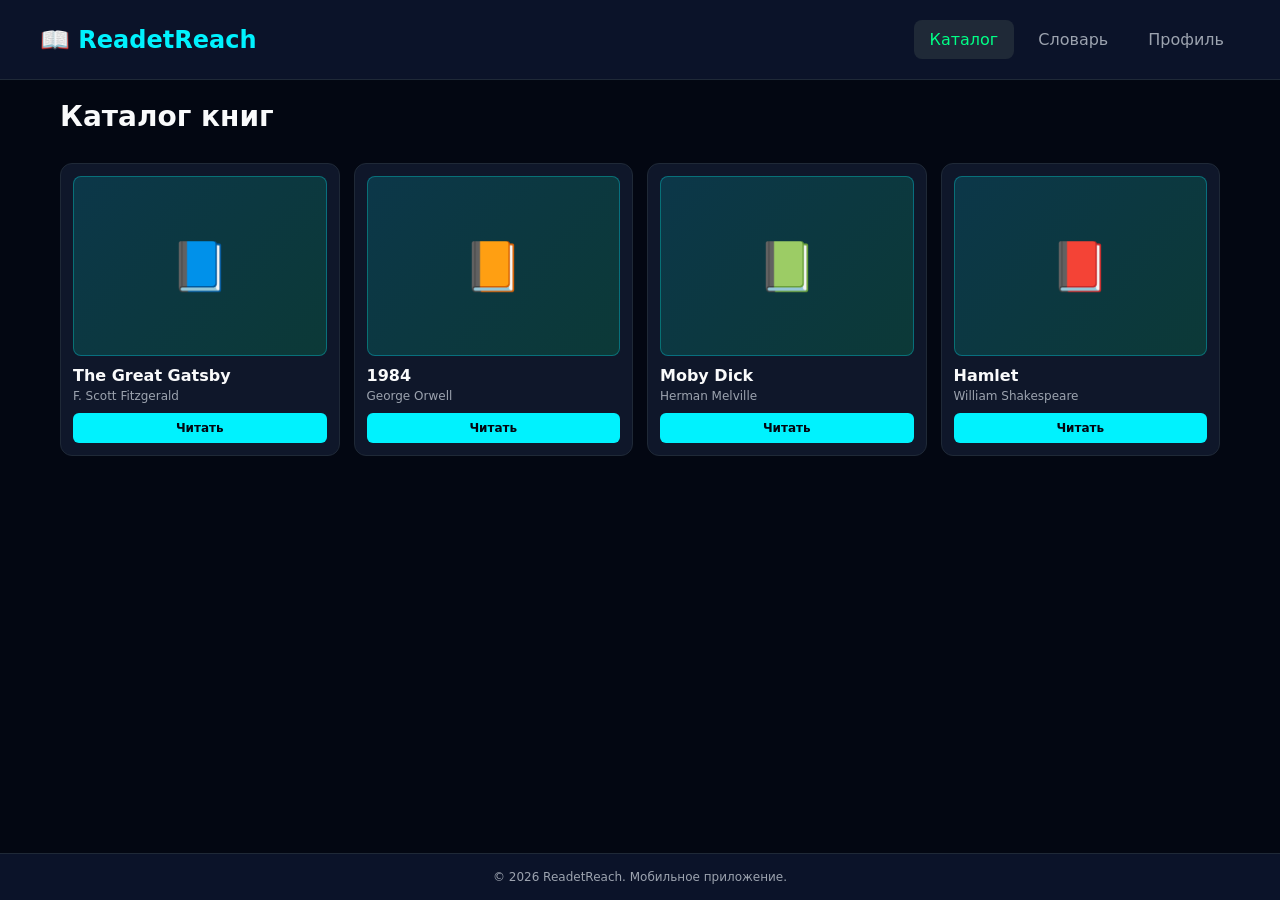
<file: index.html>
<!DOCTYPE html>
<html lang="ru">
<head>
  <meta charset="UTF-8">
  <!-- Обязательный метатег Viewport -->
  <meta name="viewport" content="width=device-width, initial-scale=1.0, maximum-scale=1.0, user-scalable=no">
  <title>ReadetReach — Каталог книг</title>
  <link rel="stylesheet" href="css/normalize.css">
  <link rel="stylesheet" href="css/style.css">
</head>
<body>

  <header class="header">
    <a href="index.html" class="logo">📖 ReadetReach</a>
    <nav class="nav">
      <a href="index.html" class="nav-link active">Каталог</a>
      <a href="dictionary.html" class="nav-link">Словарь</a>
      <a href="profile.html" class="nav-link">Профиль</a>
    </nav>
  </header>

  <main class="main-content">
    <h1 class="page-title">Каталог книг</h1>
    <section class="catalog-grid">
      <article class="book-card">
        <div class="book-cover">📘</div>
        <h2 class="book-title">The Great Gatsby</h2>
        <p class="book-author">F. Scott Fitzgerald</p>
        <button class="btn-primary">Читать</button>
      </article>

      <article class="book-card">
        <div class="book-cover">📙</div>
        <h2 class="book-title">1984</h2>
        <p class="book-author">George Orwell</p>
        <button class="btn-primary">Читать</button>
      </article>

      <article class="book-card">
        <div class="book-cover">📗</div>
        <h2 class="book-title">Moby Dick</h2>
        <p class="book-author">Herman Melville</p>
        <button class="btn-primary">Читать</button>
      </article>

      <article class="book-card">
        <div class="book-cover">📕</div>
        <h2 class="book-title">Hamlet</h2>
        <p class="book-author">William Shakespeare</p>
        <button class="btn-primary">Читать</button>
      </article>
    </section>
  </main>

  <footer class="footer">
    <p>&copy; 2026 ReadetReach. Мобильное приложение.</p>
  </footer>
<script src="js/app.js"></script>
</body>
</html>
</file>
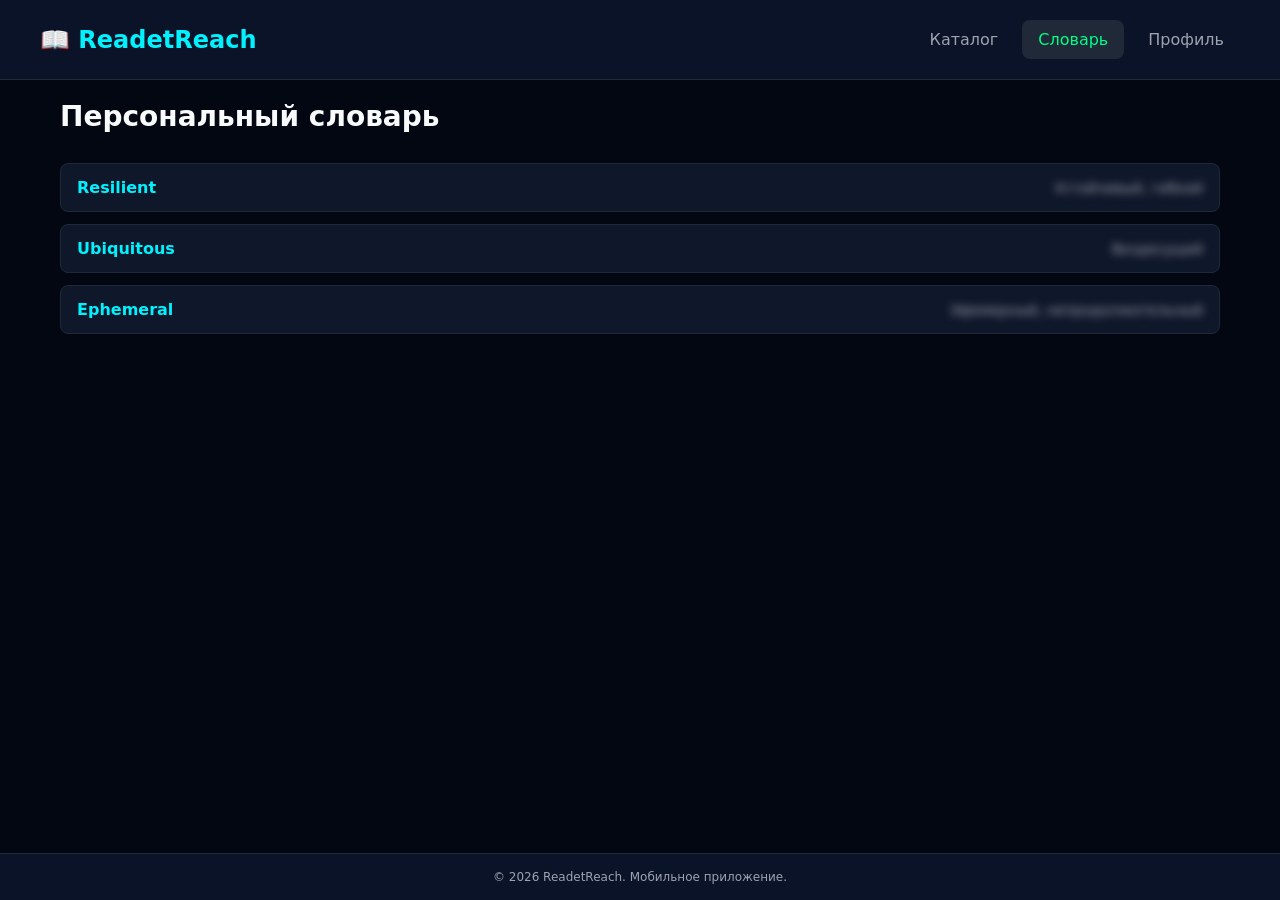
<file: dictionary.html>
<!DOCTYPE html>
<html lang="ru">
<head>
  <meta charset="UTF-8">
  <meta name="viewport" content="width=device-width, initial-scale=1.0, maximum-scale=1.0, user-scalable=no">
  <title>ReadetReach — Мой словарь</title>
  <link rel="stylesheet" href="css/normalize.css">
  <link rel="stylesheet" href="css/style.css">
</head>
<body>

  <header class="header">
    <a href="index.html" class="logo">📖 ReadetReach</a>
    <nav class="nav">
      <a href="index.html" class="nav-link">Каталог</a>
      <a href="dictionary.html" class="nav-link active">Словарь</a>
      <a href="profile.html" class="nav-link">Профиль</a>
    </nav>
  </header>

  <main class="main-content">
    <h1 class="page-title">Персональный словарь</h1>
    <section class="dictionary-list">
      <div class="word-card">
        <span class="word-term">Resilient</span>
        <span class="word-translation">Устойчивый, гибкий</span>
      </div>
      <div class="word-card">
        <span class="word-term">Ubiquitous</span>
        <span class="word-translation">Вездесущий</span>
      </div>
      <div class="word-card">
        <span class="word-term">Ephemeral</span>
        <span class="word-translation">Эфемерный, непродолжительный</span>
      </div>
    </section>
  </main>

  <footer class="footer">
    <p>&copy; 2026 ReadetReach. Мобильное приложение.</p>
  </footer>
<script src="js/app.js"></script>
</body>
</html>
</file>
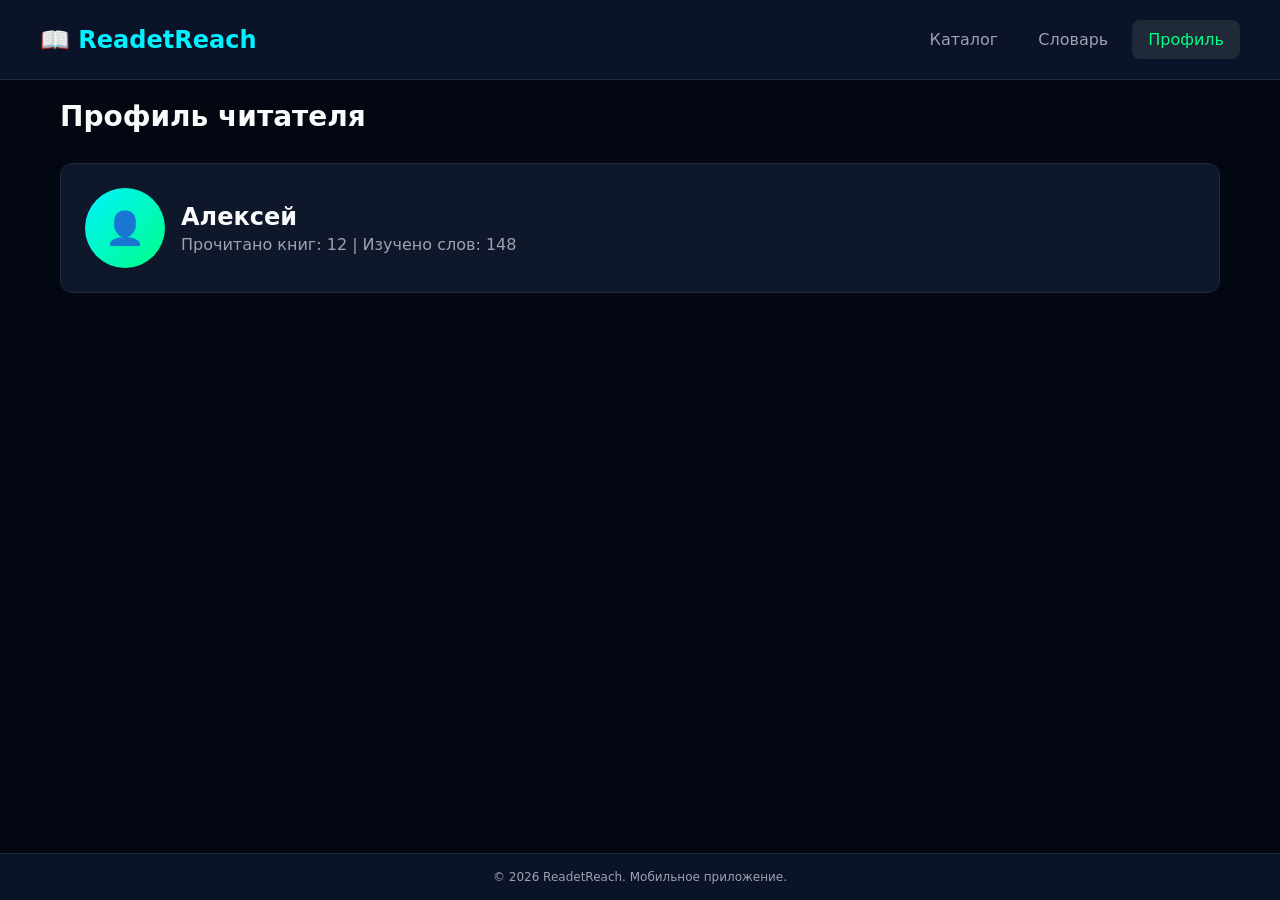
<file: profile.html>
<!DOCTYPE html>
<html lang="ru">
<head>
  <meta charset="UTF-8">
  <meta name="viewport" content="width=device-width, initial-scale=1.0, maximum-scale=1.0, user-scalable=no">
  <title>ReadetReach — Профиль</title>
  <link rel="stylesheet" href="css/normalize.css">
  <link rel="stylesheet" href="css/style.css">
</head>
<body>

  <header class="header">
    <a href="index.html" class="logo">📖 ReadetReach</a>
    <nav class="nav">
      <a href="index.html" class="nav-link">Каталог</a>
      <a href="dictionary.html" class="nav-link">Словарь</a>
      <a href="profile.html" class="nav-link active">Профиль</a>
    </nav>
  </header>

  <main class="main-content">
    <h1 class="page-title">Профиль читателя</h1>
    <section class="profile-card">
      <div class="avatar">👤</div>
      <div>
        <h2>Алексей</h2>
        <p style="color: var(--text-muted); margin-top: 0.25rem;">Прочитано книг: 12 | Изучено слов: 148</p>
      </div>
    </section>
  </main>

  <footer class="footer">
    <p>&copy; 2026 ReadetReach. Мобильное приложение.</p>
  </footer>
<script src="js/app.js"></script>
</body>
</html>
</file>
<file: css/style.css>
:root {
  --bg-primary: #030712;
  --bg-card: #0f172a;
  --bg-header: #0b1329;
  --accent-cyan: #00f2fe;
  --accent-green: #00ff87;
  --text-primary: #f9fafb;
  --text-muted: #9ca3af;
  --border-color: #1f2937;
}

body {
  display: flex;
  flex-direction: column;
  min-height: 100vh;
}

.header {
  background-color: var(--bg-header);
  border-bottom: 0.0625rem solid var(--border-color);
  padding: 0.875rem 1.25rem;
  display: flex;
  justify-content: space-between;
  align-items: center;
  position: sticky;
  top: 0;
  z-index: 100;
}

.logo {
  color: var(--accent-cyan);
  font-size: 1.25rem;
  font-weight: 800;
  display: flex;
  align-items: center;
  gap: 0.5rem;
}

.nav {
  display: flex;
  gap: 0.5rem;
}

.nav-link {
  color: var(--text-muted);
  font-size: 0.875rem;
  padding: 0.5rem 0.75rem;
  border-radius: 0.5rem;
  transition: all 0.2s ease;
}

.nav-link.active, .nav-link:hover {
  background-color: var(--border-color);
  color: var(--accent-green);
}

.main-content {
  flex: 1;
  padding: 1.25rem;
  width: 100%;
  max-width: 75rem; 
  margin: 0 auto;
}

.page-title {
  font-size: 1.375rem;
  font-weight: 700;
  margin-bottom: 1.25rem;
  color: var(--text-primary);
}

.catalog-grid {
  display: flex;
  flex-wrap: wrap;
  gap: 0.875rem;
}

.book-card {
  background-color: var(--bg-card);
  border: 0.0625rem solid var(--border-color);
  border-radius: 0.75rem;
  padding: 0.75rem;
  display: flex;
  flex-direction: column;
  flex: 1 1 calc(50% - 0.875rem); /* 2 колонки */
  min-width: 8.75rem;
}

.book-cover {
  height: 8.75rem;
  background: linear-gradient(135deg, rgba(0, 242, 254, 0.15), rgba(0, 255, 135, 0.15));
  border: 0.0625rem solid rgba(0, 242, 254, 0.3);
  border-radius: 0.5rem;
  display: flex;
  align-items: center;
  justify-content: center;
  font-size: 2.25rem;
  margin-bottom: 0.625rem;
}

.book-title {
  font-size: 0.875rem;
  font-weight: 700;
  margin-bottom: 0.25rem;
}

.book-author {
  font-size: 0.75rem;
  color: var(--text-muted);
  margin-bottom: 0.625rem;
}

.btn-primary {
  margin-top: auto;
  background-color: var(--accent-cyan);
  color: #030712;
  padding: 0.5rem;
  border-radius: 0.375rem;
  font-weight: 700;
  font-size: 0.75rem;
  text-align: center;
  cursor: pointer;
}

.dictionary-list {
  display: flex;
  flex-direction: column;
  gap: 0.75rem;
}

.word-card {
  background-color: var(--bg-card);
  border: 0.0625rem solid var(--border-color);
  padding: 0.875rem 1rem;
  border-radius: 0.5rem;
  display: flex;
  justify-content: space-between;
  align-items: center;
}

.word-term {
  color: var(--accent-cyan);
  font-weight: 700;
  font-size: 1rem;
}

.word-translation {
  color: var(--text-muted);
  font-size: 0.875rem;
}

.profile-card {
  background-color: var(--bg-card);
  border: 0.0625rem solid var(--border-color);
  border-radius: 0.75rem;
  padding: 1.5rem;
  display: flex;
  flex-direction: column;
  align-items: center;
  gap: 1rem;
  text-align: center;
}

.avatar {
  width: 5rem;
  height: 5rem;
  border-radius: 50%;
  background: linear-gradient(135deg, var(--accent-cyan), var(--accent-green));
  display: flex;
  align-items: center;
  justify-content: center;
  font-size: 2rem;
  color: #030712;
}

.footer {
  background-color: var(--bg-header);
  border-top: 0.0625rem solid var(--border-color);
  padding: 1rem;
  text-align: center;
  font-size: 0.75rem;
  color: var(--text-muted);
  margin-top: auto;
}


@media (min-width: 768px) {
  .header {
    padding: 1.25rem 2.5rem;
  }

  .logo {
    font-size: 1.5rem;
  }

  .nav-link {
    font-size: 1rem;
    padding: 0.625rem 1rem;
  }

  .page-title {
    font-size: 1.75rem;
    margin-bottom: 1.875rem;
  }

  .book-card {
    flex: 1 1 calc(25% - 0.875rem);
  }

  .book-cover {
    height: 11.25rem;
    font-size: 3rem;
  }

  .book-title {
    font-size: 1rem;
  }

  .profile-card {
    flex-direction: row;
    text-align: left;
  }
}
</file>
